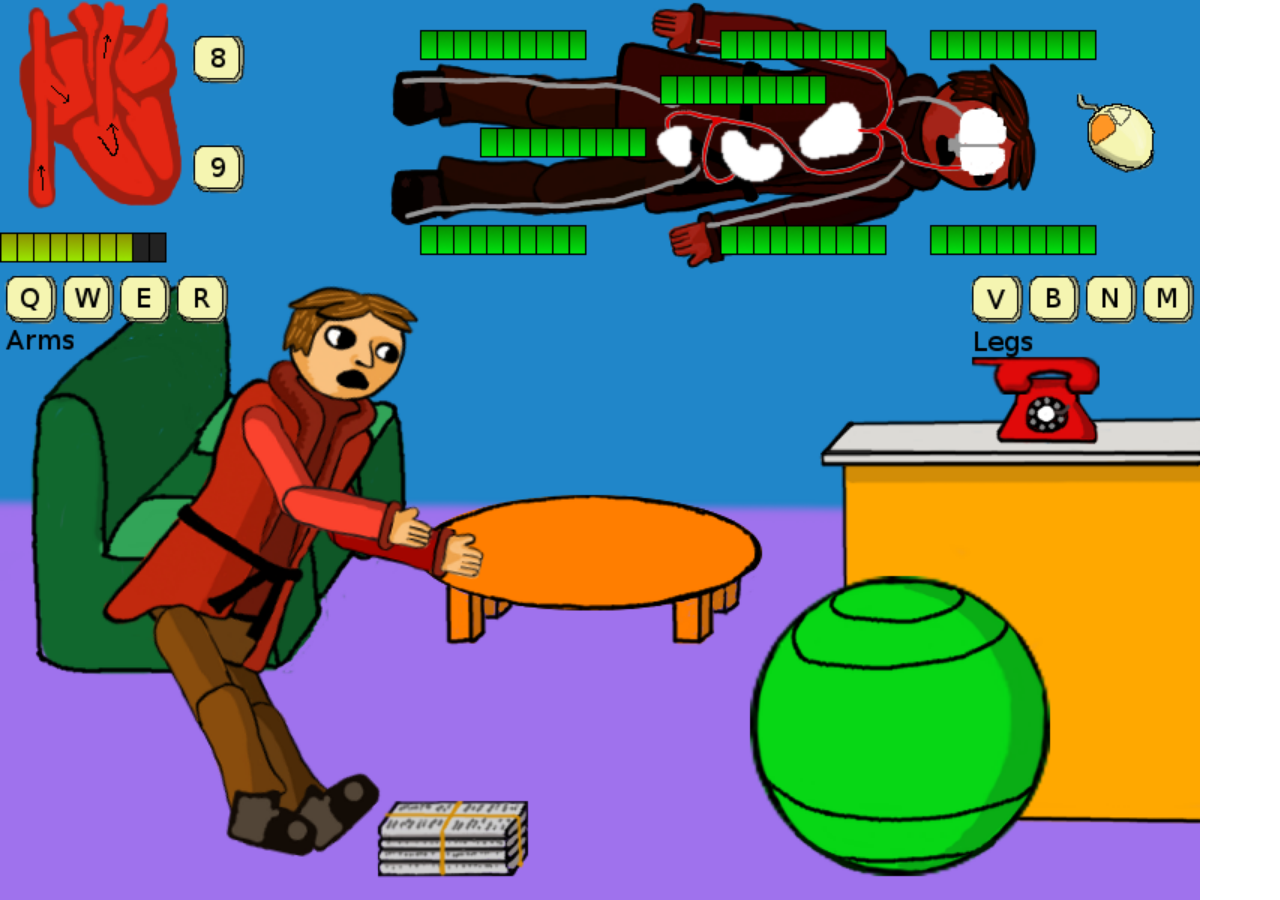
<file: site-static/games/co-wop/index.html>
<!DOCTYPE html>
<html>
    <head>
        <meta charset="utf-8">
        <meta name="viewport" content="width=device-width, user-scalable=no"> 
        <meta name="apple-mobile-web-app-capable" content="yes"> 
        <meta name="apple-mobile-web-app-status-bar-style" content="black-translucent">
        <title>CO-WOP</title>
        <script type="text/javascript" src="lib/box2d.js"></script>
        <script type="text/javascript" src="lib/enchant.js"></script>
        <script type="text/javascript" src="lib/box2d.enchant.js"></script>
        <script type="text/javascript" src="input.js"></script>
        <script type="text/javascript" src="oxymeter.js"></script>
        <script type="text/javascript" src="arteries.js"></script>
        <script type="text/javascript" src="heart.js"></script>
        <script type="text/javascript" src="game.js"></script>
        <style type="text/css">
            body {
                margin: 0;
            }
        </style>
    </head>
    <body>
    </body>
</html>
</file>
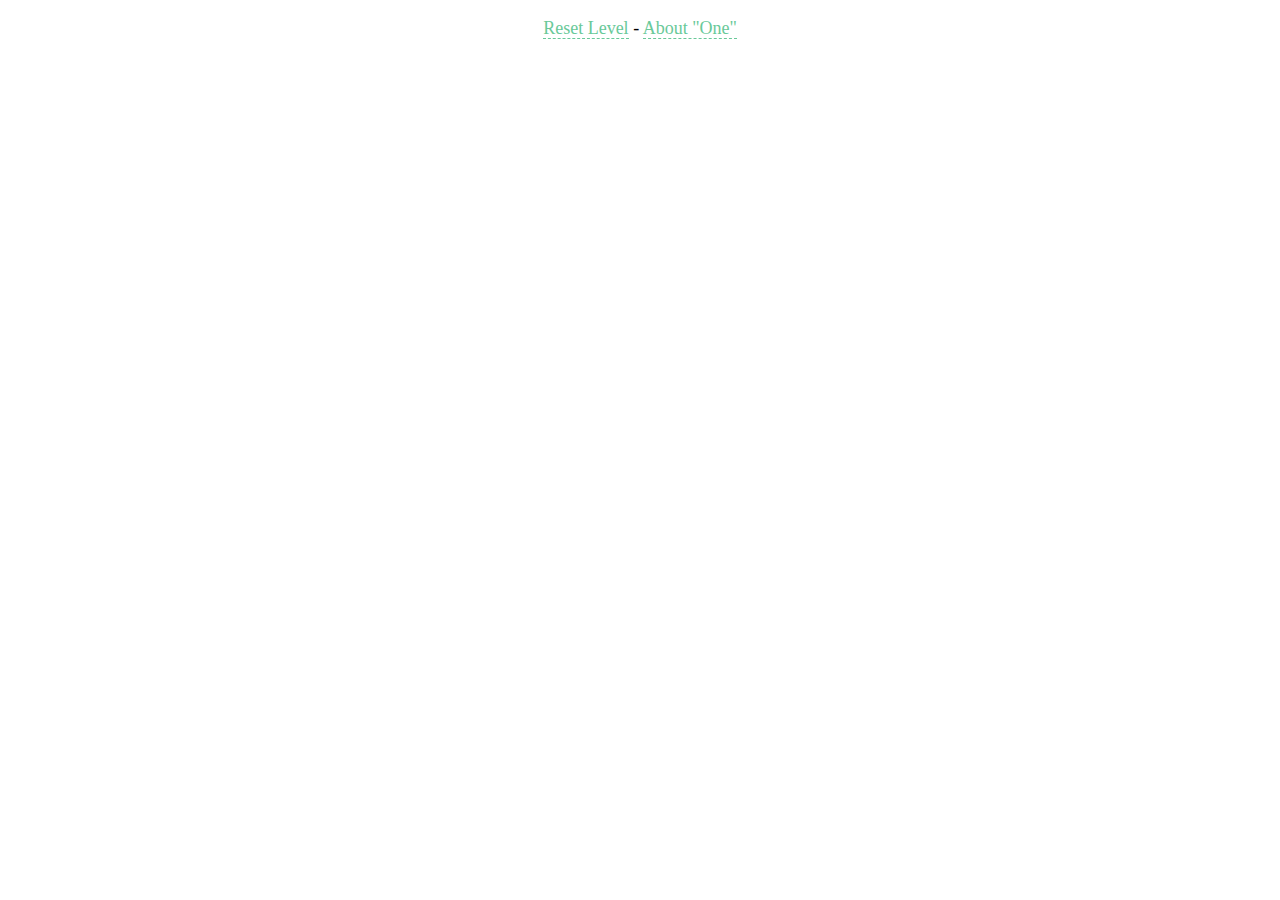
<file: site-static/games/one/index.html>
<!DOCTYPE HTML>

<!--
Perlenspiel is a scheme by Professor Moriarty (bmoriarty@wpi.edu).
Perlenspiel is Copyright © 2009-12 Worcester Polytechnic Institute.
This file is part of Perlenspiel.

Perlenspiel is free software: you can redistribute it and/or modify
it under the terms of the GNU Lesser General Public License as published
by the Free Software Foundation, either version 3 of the License, or
(at your option) any later version.

Perlenspiel is distributed in the hope that it will be useful,
but WITHOUT ANY WARRANTY; without even the implied warranty of
MERCHANTABILITY or FITNESS FOR A PARTICULAR PURPOSE. See the
GNU Lesser General Public License for more details.

You may have received a copy of the GNU Lesser General Public License
along with Perlenspiel. If not, see <http://www.gnu.org/licenses/>.
-->

<html lang="en">
    <head>
		<title>One</title>
		<meta charset="utf-8" />
		<meta http-equiv="X-UA-Compatible" content="IE=edge,chrome=1" />		
		<meta name="description" content="Perlenspiel 2.3" />
		<meta name="viewport" content="width=device-width, initial-scale=1.0" />
		<link rel="stylesheet" type="text/css" href="http://users.wpi.edu/~bmoriarty/ps/ps2.3.css">
		<link rel="icon" type="image/png" href="./favicon.png">
		<script type="text/javascript" src="http://users.wpi.edu/~bmoriarty/ps/ps2.3.js"></script>
		<style type="text/css">
			a { border-bottom: 1px dashed #69c999; color: #69c999; text-decoration: none; }
			a:hover, a:active { border-bottom: 1px solid #36a36c; color: #36a36c; }
			canvas { border: 2px solid #CCCCCC; }
			nav { font-size: large; text-align: center; margin-top: 1em; width: 100%; }
		</style>
    </head>
	<body onload="PS.Sys();">
		<script type="text/javascript" src="game.js"></script>

		<nav>
			<a href="#" onclick="Restart();return false">Reset Level</a> -
			<a href="/games/one">About "One"</a>
		</nav>
    </body>
</html>
</file>
